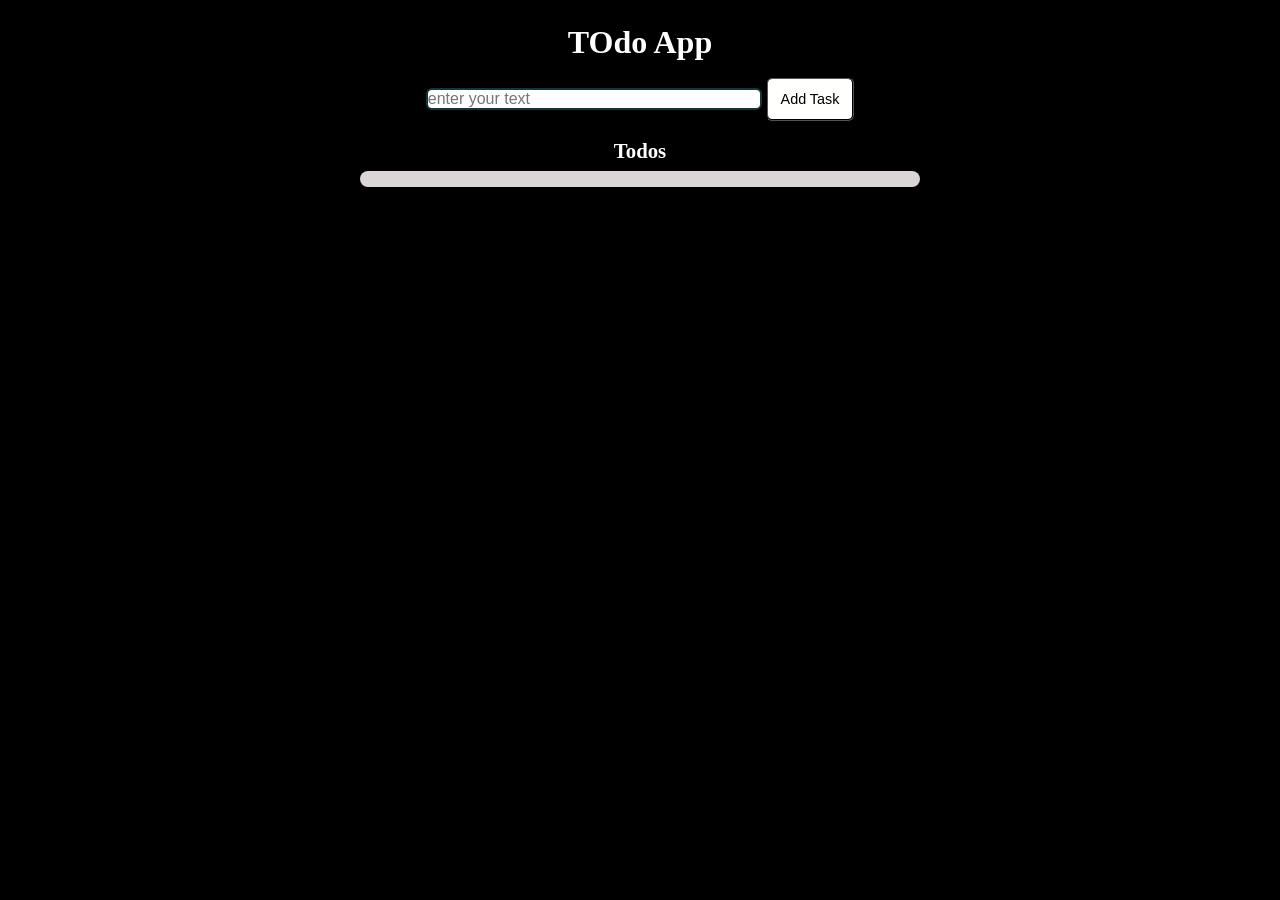
<file: index.html>
<!DOCTYPE html>
<html lang="en">
<head>
    <meta charset="UTF-8">
    <meta name="viewport" content="width=device-width, initial-scale=1.0">
    <title>todo</title>
    <link rel="stylesheet" href="style.css">
</head>
<body>
   
    <div class="container">
        <!-- <div clas="childContainer"> -->
         <H1>TOdo App</H1>
         <br>
        <input class="inpbtn"  type="text"placeholder="enter your text ">

        <button class="add-btn">Add Task</button>

        <br>
        <br>
        <h2>Todos</h2>
<div>

      <ul>
        
    
    
    </ul>
</div>
      
    
    
    </ul>

    </div>
      <!-- </div> -->
    <script src="script.js"></script>
</body>
</html>
</file>
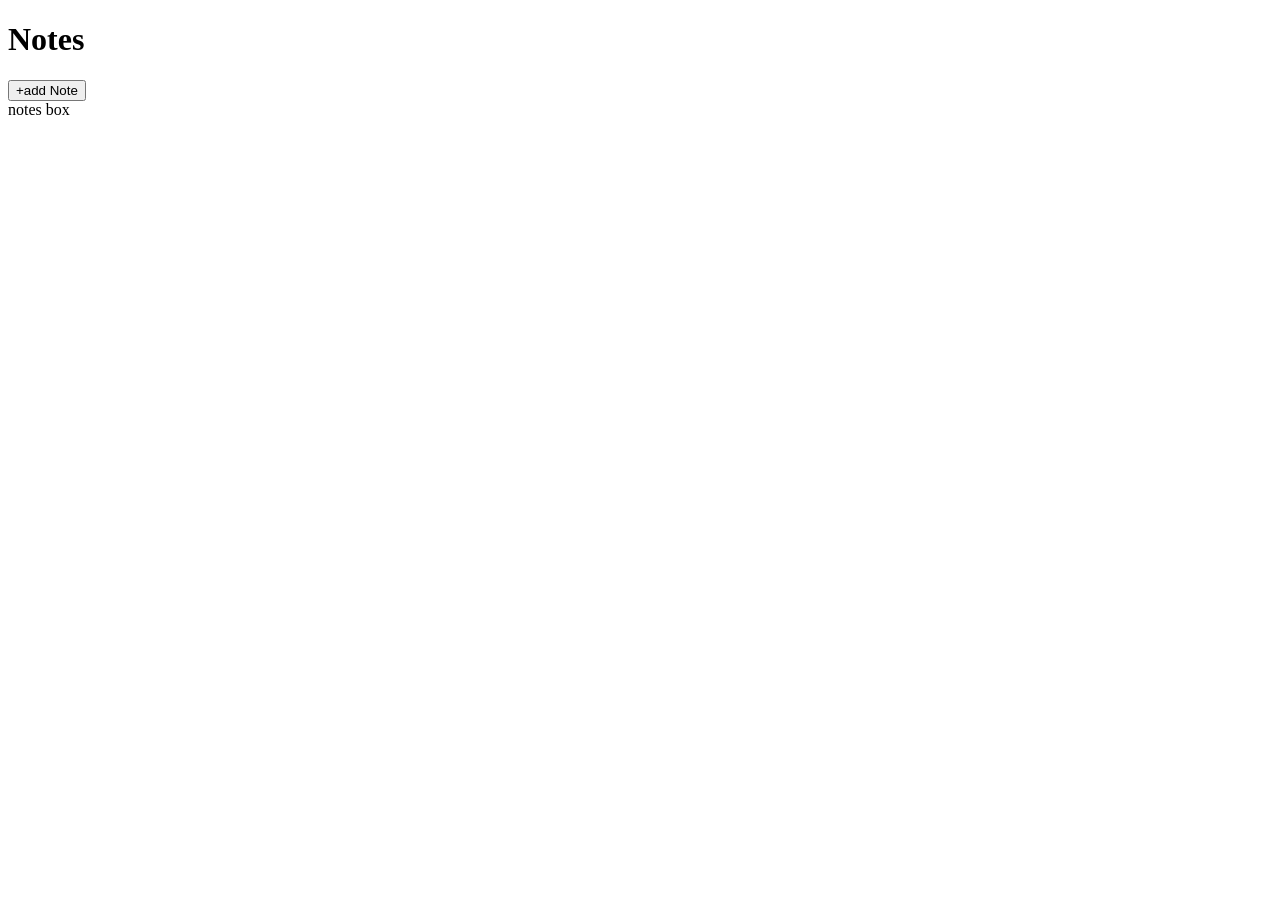
<file: Notes-App/index.html>
<!DOCTYPE html>
<html lang="en">
<head>
    <meta charset="UTF-8">
    <meta name="viewport" content="width=device-width, initial-scale=1.0">
    <title>Notes-App</title>
</head>
<body>
    <div class="container">

        <h1>Notes</h1>
        <button class="add-btn">+add Note</button>

        <div>
            notes box 
        </div>
    </div>
</body>
</html>
</file>
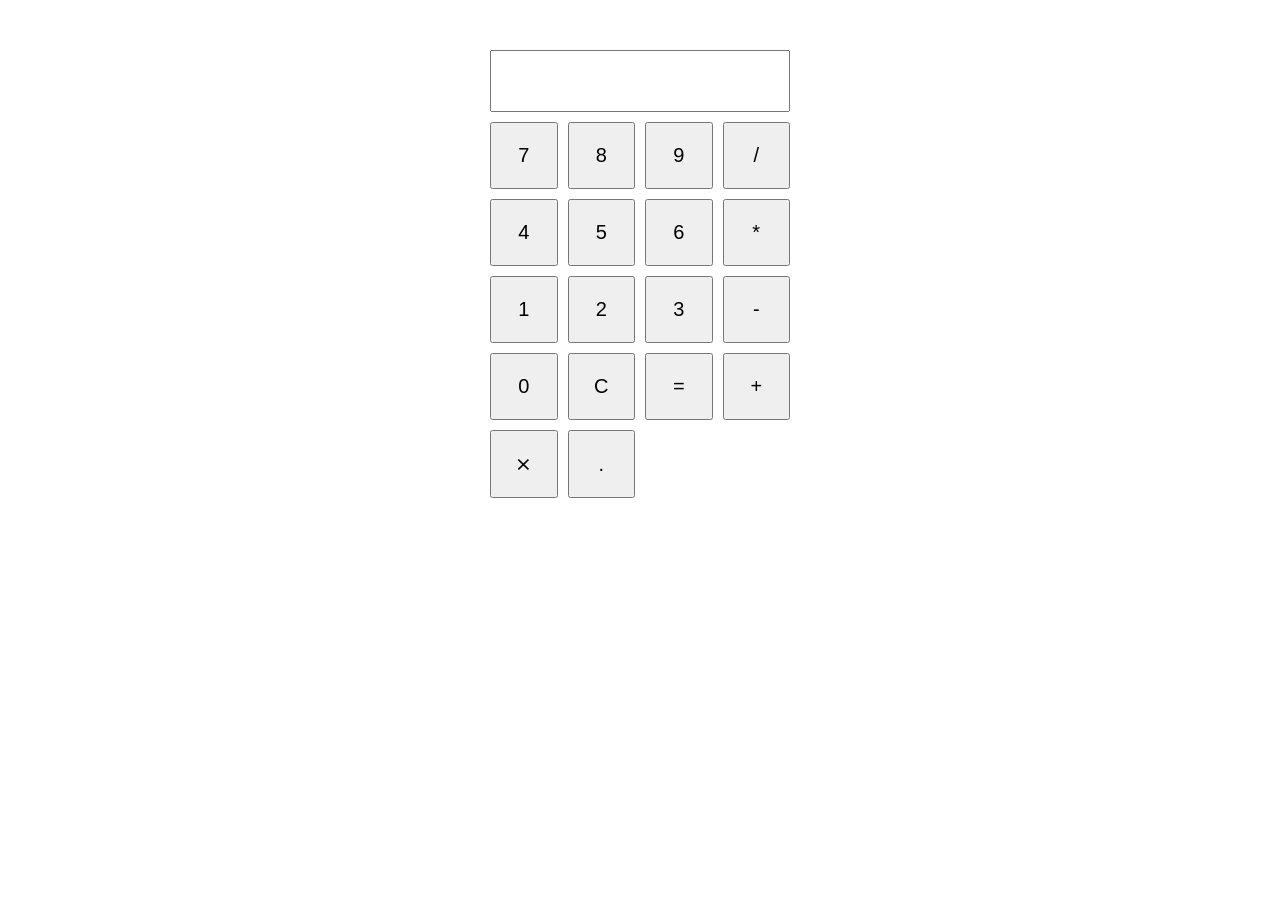
<file: JavaScript/Calculator/index.html>
<!DOCTYPE html>
<html lang="en">
<head>
    <meta charset="UTF-8">
    <meta name="viewport" content="width=device-width, initial-scale=1.0">
    
    <title>Calculator</title>

   <link rel="stylesheet" href="style.css">
</head>


<body>
     <div class="container">


        <input type="text" class="display" value="" readonly>

  <button>7</button>
  <button>8</button>
  <button>9</button>
  <button>/</button>

  <button>4</button>
  <button>5</button>
  <button>6</button>
  <button>*</button>

  <button>1</button>
  <button>2</button>
  <button>3</button>
    <button>-</button>

  <button>0</button>
  <button>C</button>
  <button>=</button>
  <button>+</button>
  <button>⨯</button>
  <button>.</button>
    </div>
    <script src="script.js"></script>
</body>
</html>
</file>
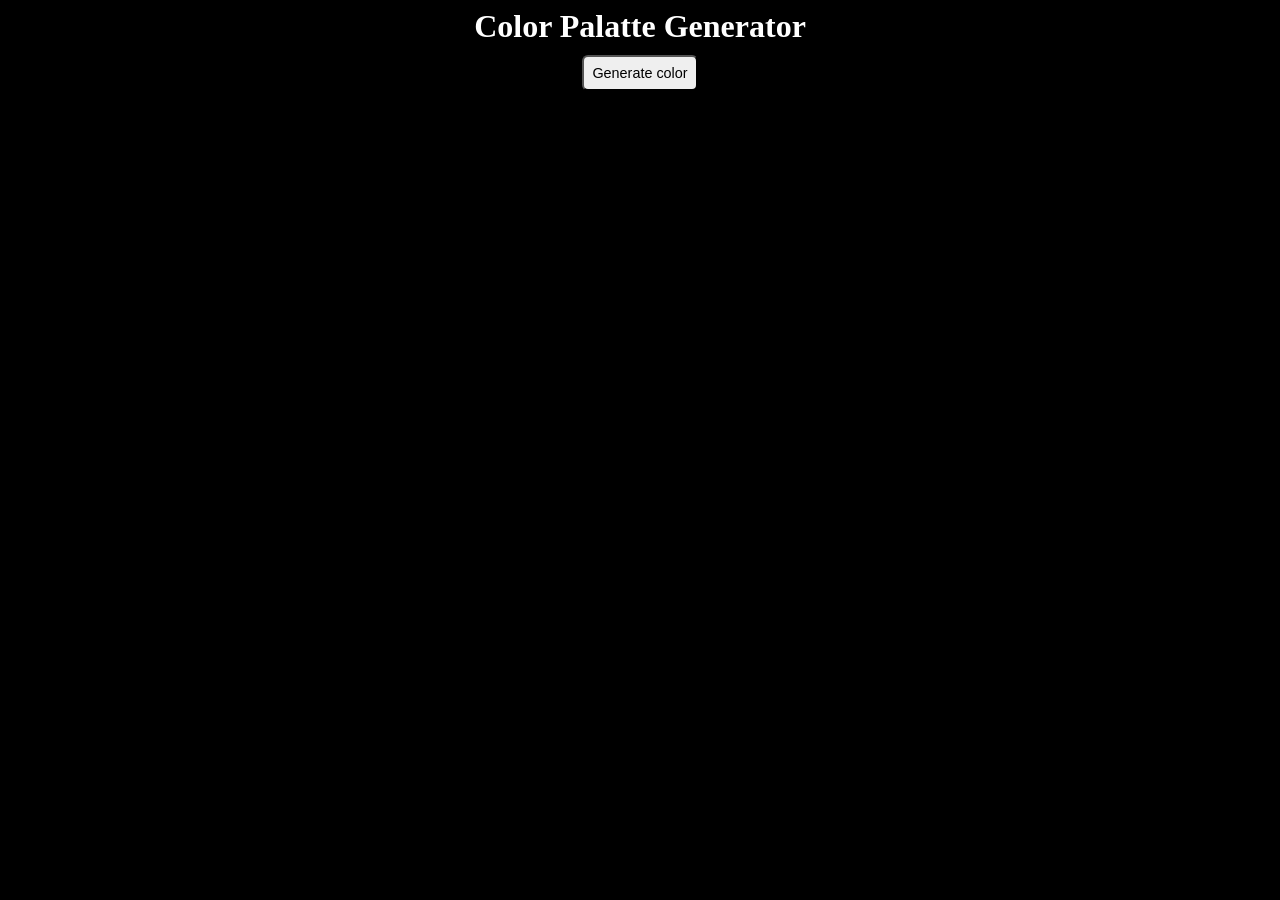
<file: JavaScript/Color-Palatte-Generator/index.html>
<!DOCTYPE html>
<html lang="en">
<head>
    <meta charset="UTF-8">
    <meta name="viewport" content="width=device-width, initial-scale=1.0">
    <title>ColorPalatteGenerator</title>
    <link rel="stylesheet" href="style.css">
</head>
<body>
    
<div class="container">
    <h1>Color Palatte Generator </h1>

    <!-- <button class="color-btn">color-box</button> -->
<button class="gen-btn">Generate color</button>
<ul></ul>
</div>


    <script src="Script.js"></script>


</body>
</html>
</file>
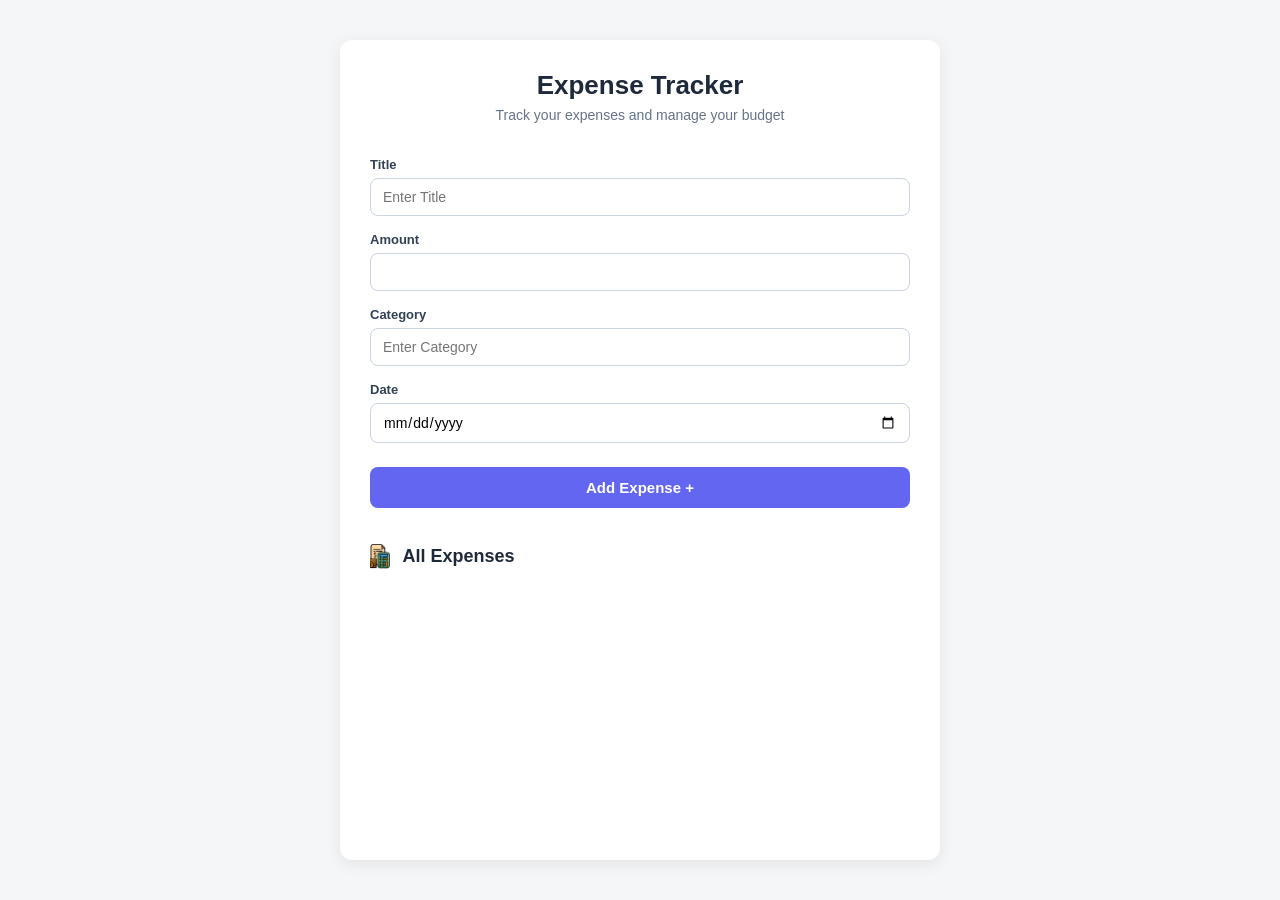
<file: JavaScript/Expense-Tracker/index.html>
<!DOCTYPE html>
<html lang="en">
<head>
    <meta charset="UTF-8">
    <meta name="viewport" content="width=device-width, initial-scale=1.0">
    <title>Document</title>
    <link rel="stylesheet" href="style.css">
</head>
<body>
    <div class="container">
<div>
    <h1>Expense Tracker</h1>
    <h3>Track your expenses and manage your budget</h3>
</div>


<div class="add-Expense">
    <label  >Title</label>
    <input class="title" type="text" placeholder="Enter Title">

       <label >Amount</label>
    <input  class="amount" type="text" >

       <label >Category</label>
    <input class="category" type="text" placeholder="Enter Category">

       <label >Date</label>
    <input  class =date type="date" >

    <button class="add-btn">Add Expense + </button>


    <div class="all-Expenses">
        <img src="./assets/Expense.webp" alt="">
        <h1>All Expenses</h1>


    </div>
    


</div>












    </div>
<Script src="script.js"></Script>
</body>
</html>
</file>
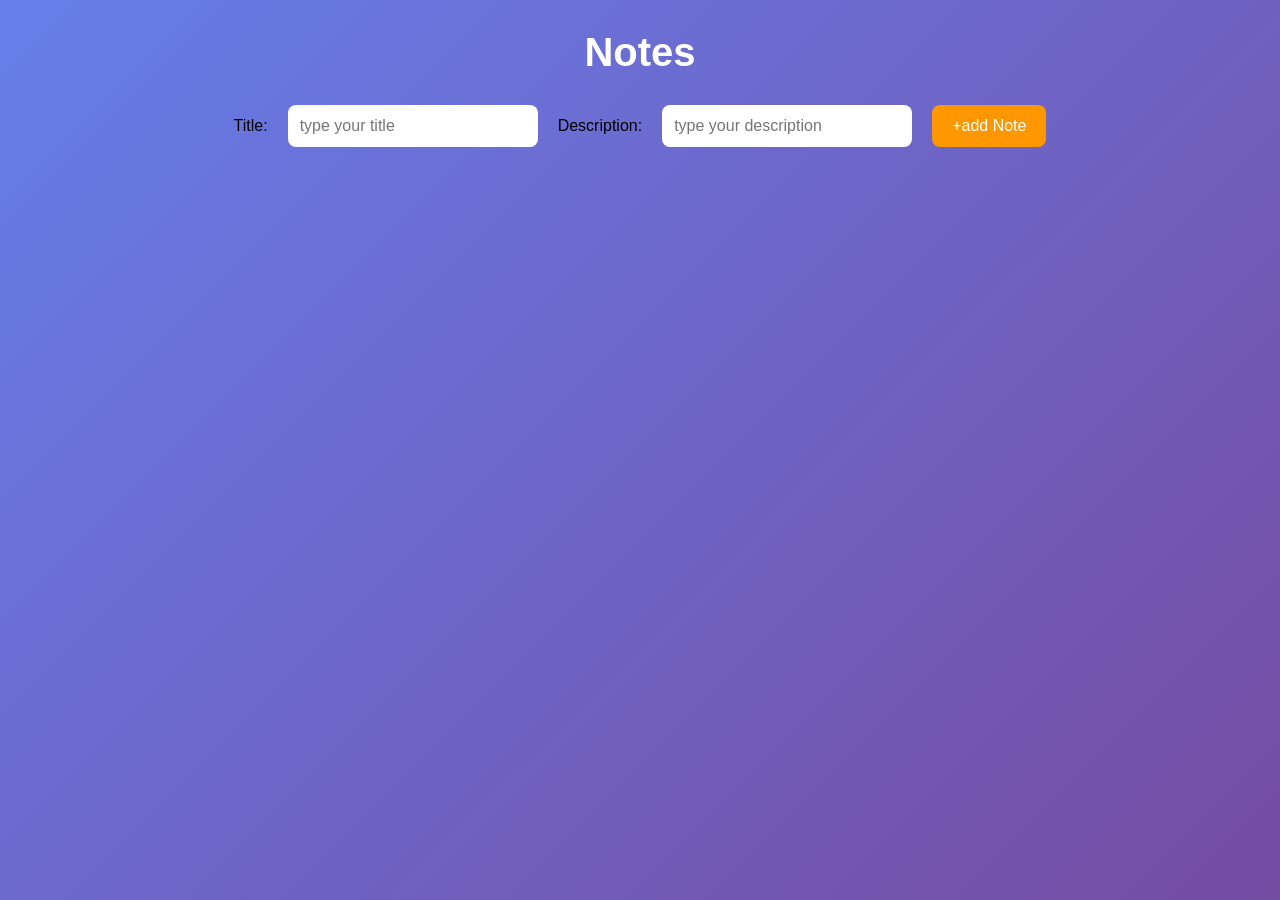
<file: JavaScript/Notes-App/index.html>
<!DOCTYPE html>
<html lang="en">
<head>
    <meta charset="UTF-8">
    <meta name="viewport" content="width=device-width, initial-scale=1.0">
    <title>Notes-App</title>
    <link rel="stylesheet" href="style.css">
</head>
<body>
    <div class="container">

        <h1>Notes</h1>

        <div class=" input-box">
          <label>Title:</label>  
            <input class="title-field" type="text" placeholder="type your title">

         <label> Description:</label>   
            <input class="description-field" type="text" placeholder="type your description">
                           <button class="add-btn">+add Note</button>

        </div>
         <div class="notes-box">

    </div>

    </div>
    <script src="script.js"></script>
</body>
</html>
</file>
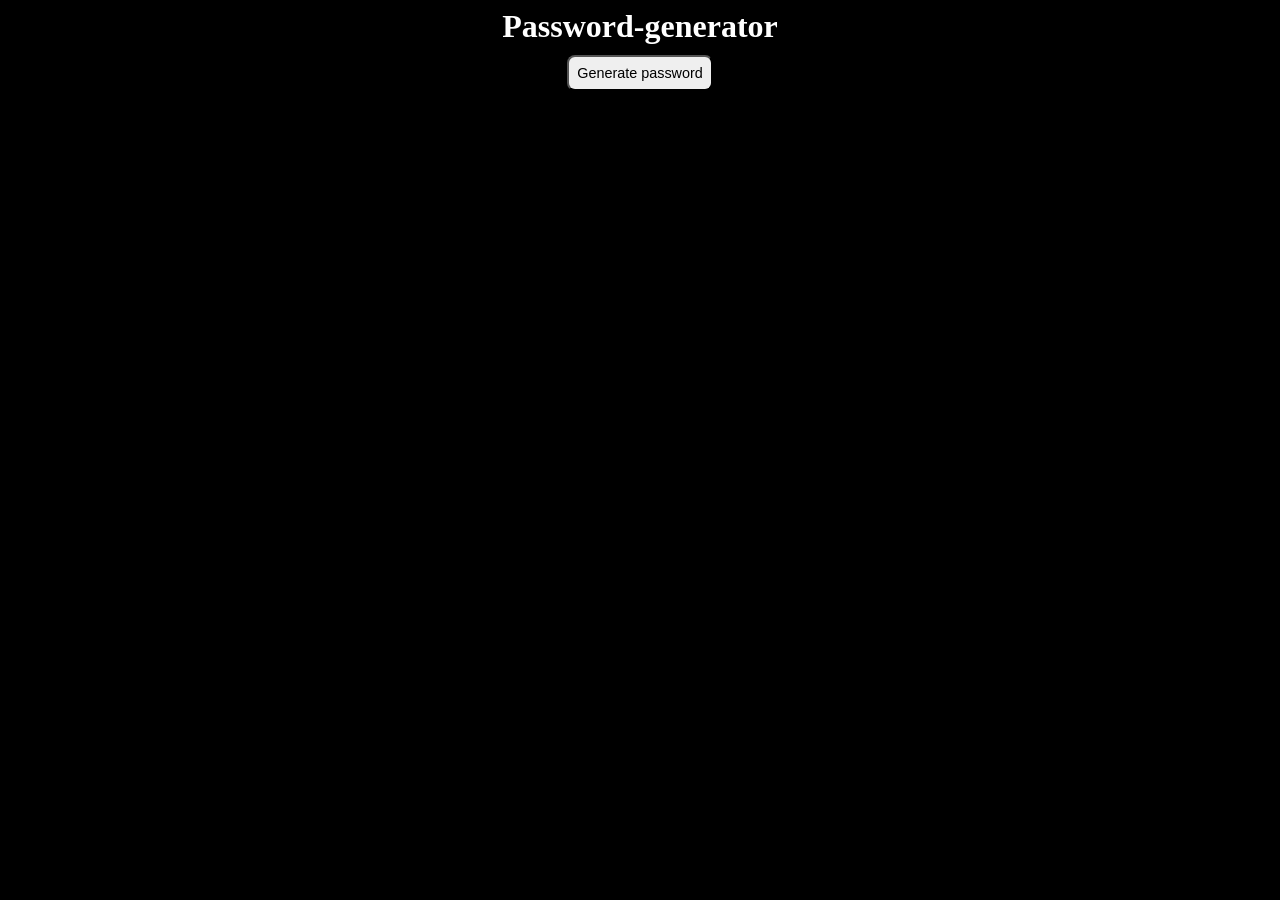
<file: JavaScript/Password-Generator/index.html>
<!DOCTYPE html>
<html lang="en">
<head>
    <meta charset="UTF-8">
    <meta name="viewport" content="width=device-width, initial-scale=1.0">
    <title>Password Generator</title>
<link rel="stylesheet" href="style.css">
   
</head>


<body>
     <div class="container">

    <h1>Password-generator</h1>
    <button class="gen-btn">Generate password</button>

    <ul></ul>
    </div>
    
   <Script src="Script.js"></Script>
</body>
</html>
</file>
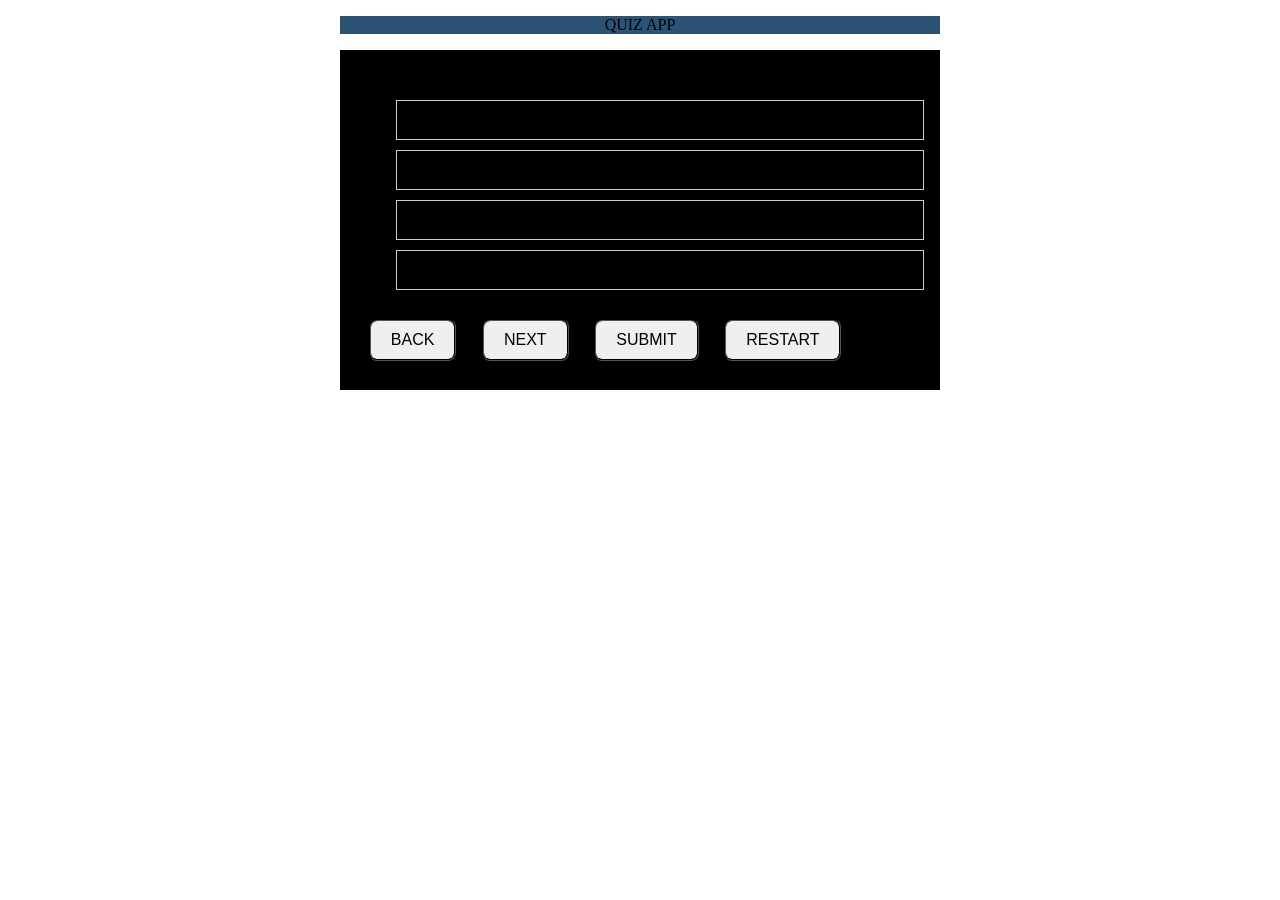
<file: JavaScript/Quiz-App/index.html>
<!DOCTYPE html>
<html lang="en">
<head>
    <meta charset="UTF-8">
    <meta name="viewport" content="width=device-width, initial-scale=1.0">
    <title>Quiz-App</title>

<link rel="stylesheet" href="style.css">

</head>
<body>

    <div class="container">

      <div class="quiz-box">QUIZ APP</div>

      <div class="ques-box"></div>




    </div>
    
    <script src="script.js"></script>
</body>
</html>
</file>
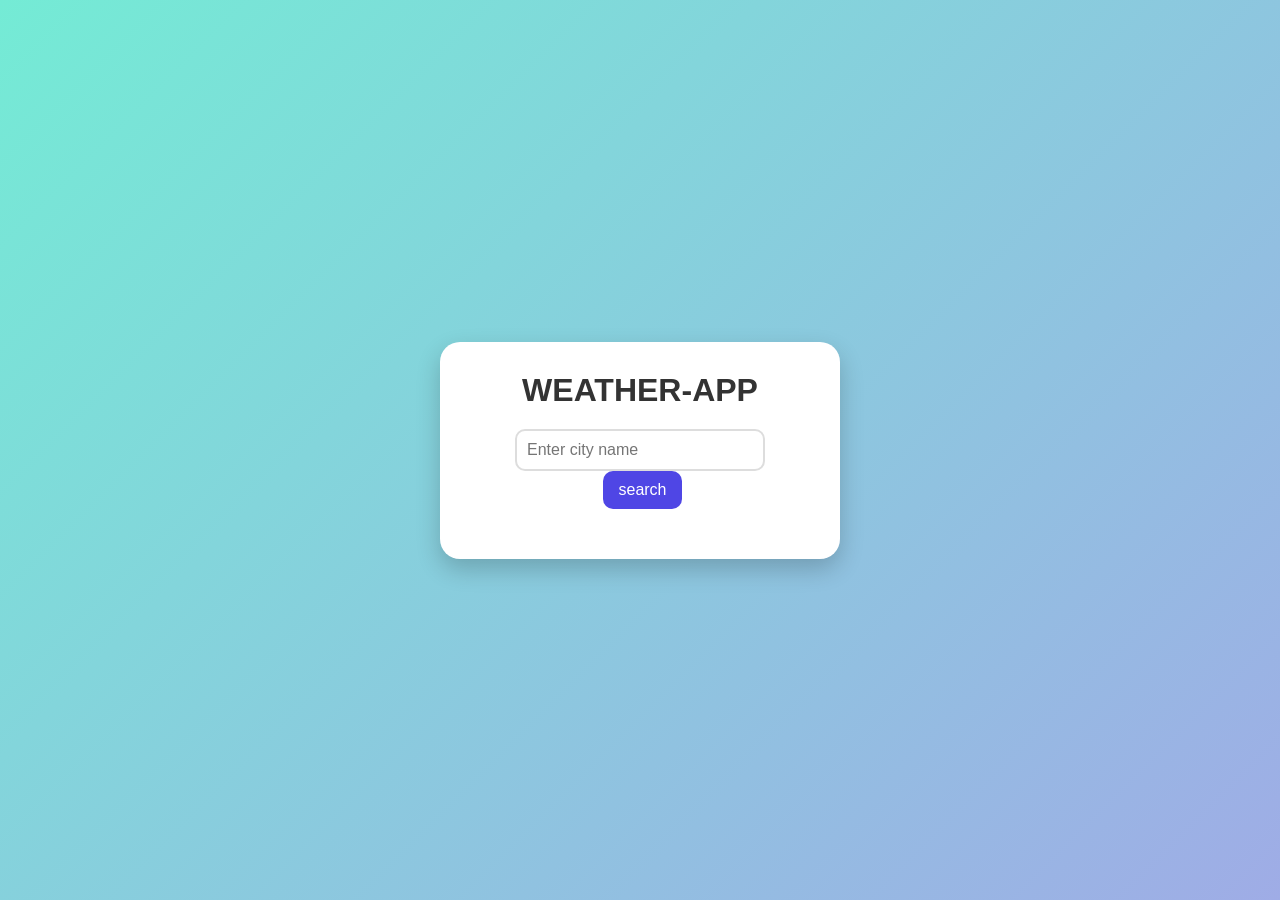
<file: JavaScript/Weather-App/index.html>
<!DOCTYPE html>
<html lang="en">
<head>
    <meta charset="UTF-8">
    <meta name="viewport" content="width=device-width, initial-scale=1.0">
    <title>Weather-App</title>
    <link rel="stylesheet" href="style.css">
</head>
<body>
    
    <div class="container">

        <h1>WEATHER-APP</h1>

<div class="input-box">
    <input type="text" placeholder="Enter city name">
    <span class="clear-btn">✖</span>
</div> 
        <button>search</button> 
                <h2 class="cityname"></h2>
                <img class="weather-icon" width="100">
         <p class="temp"></p> 

        <p class="humidity"></p>
        
        <p class="wind-speed"></p>
        <p class="date-time"></p> 



<div class="recent-searches"></div>

    </div>



    <script src="script.js"></script>
</body>
</html>
</file>
<file: style.css>
*{
    margin: 0;
    padding: 0;
    box-sizing: border-box;
}




body{
    background-color: black;
    padding: 0.5rem;
    font-size: 16px;
    min-height: 100vh;
}



button{
     
    background-color:rgb(255, 255, 254);
    font-style: normal;
    color:black;
    padding: 0.5rem 0.8rem;
    border-style:groove;
    min-height: 44px;
    min-width: 44px;
    cursor: pointer;
font-size: 0.9rem;
border-radius:6px;
button:hover {
  opacity: 0.85;           
}
     
   
}

li{
   
    padding:  0.5rem;
    /* margin: 1rem; */
    color:black;
    width: 100%;
   
   
}
.container{
    max-width:37rem;
    margin:0 auto;
    /* background-color: black; */
    padding: 1rem; 
    width:100%;
    text-align: center;
    
}

h1{
color: white; 
   display:inline-block;

   font-size: 2rem;
   margin-bottom:1rem;
}
h2{
color:white;
font-size: 1.3rem;
margin-bottom: 0.5rem;
}
input{
    border-color: rgb(19, 54, 54);
    flex:1;
    border-style: double;
  font-size: 1rem;        
  width: 60%;
      max-width: 100%;   
       border-radius: 6px;       

}

.todo-item{
    display:flex;
    justify-content: center;
    gap:0.3rem;
    flex-wrap: wrap;
    align-items: center;
    flex-wrap: wrap;
    background-color: #ffffff;
  padding: 0.6rem;
  margin-bottom: 0.5rem;
  border-radius: 8px;
  border-left: 4px solid #333; 
  

}

.done{
    text-decoration: line-through;
    color:brown;
}
    @media (max-width: 480px) {
  input {
    width: 100%;           
    /* on very small screens input takes full width */
    margin-bottom: 0.5rem;
  }

  button {
    width: 100%;           
    /* buttons also go full width on tiny screens */
  }
}

ul{
    background-color: #dbd6d6;
    padding: 0.5rem;

      list-style: none;
       border-radius: 8px;
  margin-top: 0.5rem;
  width: 100%;        

}
</file>
<file: JavaScript/Calculator/style.css>
.container{
     width:300px;
     margin:50px auto;
    display: grid;
    grid-template-columns: repeat(4,1fr);
    gap: 10px;
}

.display {
  grid-column: span 4;
  padding: 15px;
  font-size: 24px;
}

button {
  padding: 20px;
  font-size: 20px;
  cursor: pointer;
}
</file>
<file: JavaScript/Color-Palatte-Generator/style.css>
*{
    margin: 0;
    padding: 0;
    box-sizing: border-box;
}



body{
        background-color: black;
    padding: 0.5rem;
    font-size: 16px;
    min-height: 100vh;

}

.container{
    color:white;
    margin: 0 auto;
     display: flex;
     flex-direction: column;
     justify-content: center;
     align-items: center;
     gap: 0.6rem;
    
}

button{
        border-radius: 0.5rem;
        padding: 0.5rem;
       
    cursor: pointer;
font-size: 0.9rem;
border-radius:6px;

}

.gen-btn:active{
    background-color: bisque;

}
.gen-btn:hover{
    background-color: aquamarine;
}

ul{
    display:flex;
    flex-direction:column;
    gap:0.5rem;
    margin:1rem
}
li{
     
     padding: 0.5rem 2rem; 
     width:100%;
     border-radius:1rem;

     
     list-style-type: style;
}
.div{
    display:flex; 
    gap:0.5rem;

}
.deleteBtn{
padding: 0.5rem 2rem;
}
</file>
<file: JavaScript/Expense-Tracker/style.css>
* {
    margin: 0;
    padding: 0;
    box-sizing: border-box;
    font-family: 'Segoe UI', Arial, sans-serif;
}

body {
    background: #f4f6f8;
    min-height: 100vh;
    display: flex;
    justify-content: center;
    padding: 40px 20px;
}

.container {
    width: 100%;
    max-width: 600px;
    background: #ffffff;
    border-radius: 12px;
    box-shadow: 0 4px 16px rgba(0,0,0,0.08);
    padding: 30px;
}

.container > div:first-child {
    text-align: center;
    margin-bottom: 24px;
}

.container h1 {
    font-size: 26px;
    color: #1e293b;
}

.container h3 {
    font-weight: 400;
    color: #64748b;
    margin-top: 6px;
    font-size: 14px;
}

.add-Expense {
    display: flex;
    flex-direction: column;
    gap: 6px;
}

.add-Expense label {
    font-size: 13px;
    color: #334155;
    font-weight: 600;
    margin-top: 10px;
}

.add-Expense input {
    padding: 10px 12px;
    border: 1px solid #cbd5e1;
    border-radius: 8px;
    font-size: 14px;
    outline: none;
    transition: border-color 0.2s;
}

.add-Expense input:focus {
    border-color: #6366f1;
}

.add-btn {
    margin-top: 18px;
    padding: 12px;
    border: none;
    border-radius: 8px;
    background: #6366f1;
    color: #fff;
    font-size: 15px;
    font-weight: 600;
    cursor: pointer;
    transition: background 0.2s;
}

.add-btn:hover {
    background: #4f46e5;
}

.all-Expenses {
    margin-top: 30px;
}

.all-Expenses img {
    width: 20px;
    vertical-align: middle;
    margin-right: 8px;
}

.all-Expenses h1 {
    display: inline-block;
    font-size: 18px;
    color: #1e293b;
    vertical-align: middle;
}

.ExpsenseCard {
    display: flex;
    align-items: center;
    justify-content: space-between;
    background: #f8fafc;
    border: 1px solid #e2e8f0;
    border-radius: 8px;
    padding: 12px 14px;
    margin-top: 10px;
}

.ExpsenseCard span {
    font-size: 14px;
    color: #334155;
    flex: 1;
    text-align: center;
}

.ExpsenseCard span:first-child {
    text-align: left;
    font-weight: 600;
}

.ExpsenseCard button {
    background: transparent;
    border: none;
    cursor: pointer;
    padding: 4px;
}

.ExpsenseCard button img {
    width: 16px;
}
.dot{
    /* display:none; */
}
</file>
<file: JavaScript/Notes-App/style.css>
*{
    margin: 0;
    padding: 0;
    box-sizing: border-box;
    font-family: Arial, Helvetica, sans-serif;
}

body{
    background: linear-gradient(135deg,#667eea,#764ba2);
    min-height: 100vh;
    padding: 30px;
}

.container{
    max-width: 1200px;
    margin: auto;
}

h1{
    text-align: center;
    color: white;
    font-size: 40px;
    margin-bottom: 30px;
}
.container{
    width:90%;
    max-width:1200px;
    margin:auto;
}

.input-box{
    display:flex;
    justify-content:center;
    align-items:center;
    gap:20px;
    flex-wrap:wrap;
    margin-bottom:40px;
}
.notes-box{
    display:flex;
    flex-wrap:wrap;
    gap:25px;
    justify-content:center;
}

.title-field,
.description-field{
    padding: 12px;
    width: 250px;
    border: none;
    border-radius: 8px;
    outline: none;
    font-size: 16px;
}

.add-btn{
    padding: 12px 20px;
    border: none;
    border-radius: 8px;
    background: #ff9800;
    color: white;
    cursor: pointer;
    font-size: 16px;
    transition: .3s;
}

.add-btn:hover{
    background: #fb8c00;
    transform: scale(1.05);
}

.noteCard{
    width: 300px;
    min-height: 180px;
    background: linear-gradient(135deg,#ffffff,#fff8dc);
    border-radius: 15px;
    padding: 18px;
    box-shadow: 0 10px 20px rgba(0,0,0,.2);
    position: relative;
    transition: .3s;
    overflow-wrap: break-word;
}

.noteCard:hover{
    transform: translateY(-6px);
}

.title{
    display: block;
    font-size: 20px;
    font-weight: bold;
    color: #6a1b9a;
    margin-bottom: 10px;
}

.description{
    color: #444;
    line-height: 1.5;
}

.noteCard button{
    border: none;
    background: transparent;
    cursor: pointer;
    font-size: 20px;
}

.menu{
    display: none;
    position: absolute;
    right: 15px;
    top: 40px;
    background: white;
    border-radius: 8px;
    box-shadow: 0 4px 10px rgba(0,0,0,.2);
    overflow: hidden;
}

.editbtn,
.deletebtn{
    width: 100px;
    padding: 10px;
    background: white;
    border: none;
    cursor: pointer;
}

.editbtn:hover{
    background: #64b5f6;
    color: white;
}

.deletebtn:hover{
    background: #ef5350;
    color: white;
}

@media(max-width:768px){

    .notes-box{
        flex-direction: column;
    }

    .title-field,
    .description-field,
    .add-btn,
    .noteCard{
        width: 100%;
    }
}
</file>
<file: JavaScript/Password-Generator/style.css>
*{
    margin: 0;
    padding: 0;
    box-sizing: border-box;
}


body{
      background-color: black;
    padding: 0.5rem;
    font-size: 16px;
    min-height: 100vh;
}
li{
    padding: 0.5rem 2rem; 
     /* width:100%; */
     border-radius:1rem;
background-color: aliceblue;
     color: black;
     list-style-type: none;
     


}
.container{
    color:white;
    margin: 0 auto;
     display: flex;
     flex-direction: column;
     justify-content: center;
     align-items: center;
     gap: 0.6rem;
     width: 100%;
     max-width: 500px
}

button{
     border-radius: 0.5rem;
        padding: 0.5rem;
       
    cursor: pointer;
font-size: 0.9rem;
/* margin:3rem; */

}


.Btn{
    border-radius: 0.5rem;
        padding: 0.5rem;
       border-color: azure;
    cursor: pointer;
font-size: 0.9rem;
margin-left: 0.5rem;
 background-color: rgb(93, 76, 76); 
}
.div{
    display:flex;
    gap: 0.2rem;
    

}

ul{
    display:flex;
    flex-direction:column;
    gap:0.5rem;
    margin:1rem
}
</file>
<file: JavaScript/Quiz-App/style.css>
.div-box{


    /* background-color: aqua; */
}

body{
    margin: 0;
}

.container{
 

     width: 90%;
    max-width: 600px;
    min-height: 100vh;
    margin: auto;

    display: flex;
    flex-direction: column;
    align-items: center;

}

.quiz-box{
    margin: 1rem;
    width: 100%;
    text-align: center;
        background: rgb(42, 83, 118);

}

.ques-box{
    width: 100%; padding: 1rem; box-sizing: border-box;
    background-color: black;
}

button{
    padding: 10px 20px;
    font-size: 1rem;
    border-style:groove;
    border-radius: 0.5rem;
    
}

.back-btn{
    margin: 0.8rem;
}
li{
    /* list-style-type:circle; */

      padding: 10px;
    margin: 10px 0;
    border: 1px solid #ccc;
    cursor: pointer;
    
}




@media (max-width: 480px){
    button{
        width: 100%;
        margin-top: 10px;
    }
}
.next-btn{
    margin: 0.8rem;
}


.submit-btn{
    margin: 0.8rem;
}
.restart-btn{
    margin: 0.8rem;
}
</file>
<file: JavaScript/Weather-App/style.css>
* {
    margin: 0;
    padding: 0;
    box-sizing: border-box;
}

body {
    font-family: Arial, sans-serif;
    min-height: 100vh;
    display: flex;
    justify-content: center;
    align-items: center;
    background: linear-gradient(135deg, #74ebd5, #9face6);
}

.container {
    width: 90%;
    max-width:400px;
     

    padding: 30px;
    border-radius: 20px;
    background: white;
    text-align: center;
    box-shadow: 0 10px 25px rgba(0, 0, 0, 0.2);
}

h1 {
    margin-bottom: 20px;
    color: #333;
}

input {
    width: 70%;
    padding: 10px;
    border: 2px solid #ddd;
    border-radius: 10px;
    outline: none;
    font-size: 16px;
}

button {
    padding: 10px 15px;
    border: none;
    border-radius: 10px;
    background: #4f46e5;
    color: white;
    cursor: pointer;
    margin-left: 5px;
    font-size: 16px;
}

button:hover {
    background: #4338ca;
}



.cityname {
    font-size: 2rem;
    margin-bottom: 15px;
    color: #222;
}

.temp {
    font-size: 1.8rem;
    font-weight: bold;
    color: #ff6b35;
    margin-bottom: 10px;
}

.humidity,
.wind-speed,
.date-time {
    font-size: 1rem;
    margin: 10px 0;
    color: #555;
}

.date-time {
    font-size: 0.9rem;
    color: #777;
    margin-top: 15px;
}
.input-box {
    position: relative;
    width: 250px;
    margin: auto;
}

.input-box input {
    width: 100%;
    padding: 10px 35px 10px 10px;
}

.clear-btn {
    position: absolute;
    right: 10px;
    top: 50%;
    transform: translateY(-50%);
    cursor: pointer;
    color: gray;
    display: none;
}
.weather-icon{
    width:100px;
    height:100px;
    display: none;
    margin: 0 auto;
}
@media (max-width: 480px) {

    .container {
        padding: 20px;
    }

    h1 {
        font-size: 1.5rem;
    }

    .cityname {
        font-size: 1.5rem;
    }

    .temp {
        font-size: 1.3rem;
    }

    button {
        font-size: 14px;
        padding: 8px 12px;
    }
}
.recent-searches {
    display: flex;
    gap: 10px;              
    flex-wrap: wrap;        
    justify-content: center;
    margin-top: 20px;
}

.recent-searches button {
    padding: 10px 20px;
    border-radius: 15px;
}
</file>
